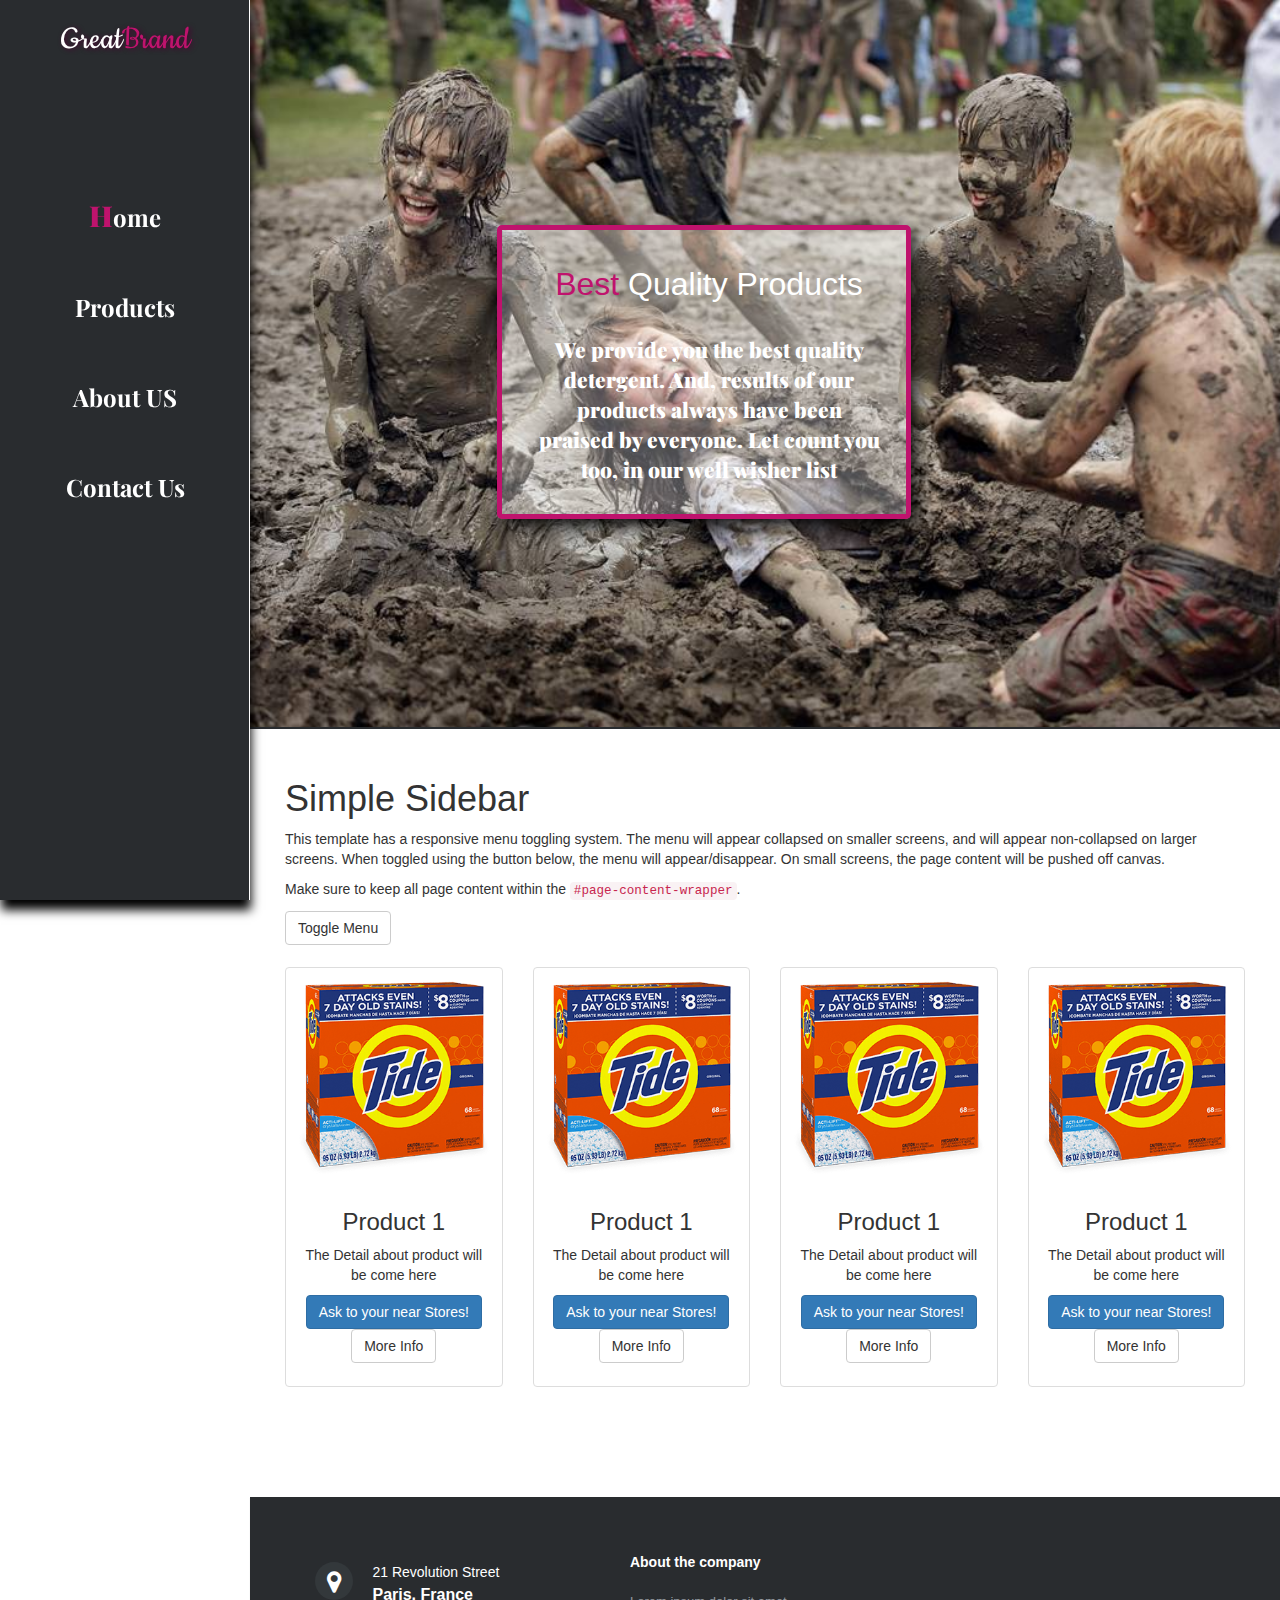
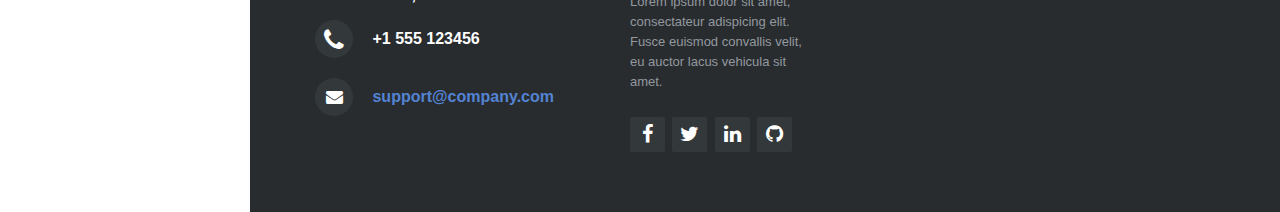
<file: index.html>
﻿<!DOCTYPE html>
<html lang="en">

<head>

    <meta charset="utf-8">
    <meta http-equiv="X-UA-Compatible" content="IE=edge">
    <meta name="viewport" content="width=device-width, initial-scale=1">
    <meta name="description" content="">
    <meta name="author" content="">

    <title>Pure Detergent</title>

    <!-- Bootstrap Core CSS -->
    <link href="css/bootstrap.min.css" rel="stylesheet">
    <link href="css/animation.css" rel="stylesheet" />
    <!-- Custom CSS -->
    <link href="css/simple-sidebar.css" rel="stylesheet">
   
    <link href="css/style.css" rel="stylesheet">
    <!--gooogle font added here---------------------------------->
      <link href='https://fonts.googleapis.com/css?family=Dosis:800' rel='stylesheet' type='text/css'>
     <link href='https://fonts.googleapis.com/css?family=Playfair+Display' rel='stylesheet' type='text/css'>
    <link href='https://fonts.googleapis.com/css?family=Oswald:400,700|Droid+Sans:400,700' rel='stylesheet' type='text/css'>
    <!-- HTML5 Shim and Respond.js IE8 support of HTML5 elements and media queries -->
    <!-- WARNING: Respond.js doesn't work if you view the page via file:// -->
    <!--[if lt IE 9]>
        <script src="https://oss.maxcdn.com/libs/html5shiv/3.7.0/html5shiv.js"></script>
        <script src="https://oss.maxcdn.com/libs/respond.js/1.4.2/respond.min.js"></script>
    <![endif]-->
    <!----------------------------------footer css---------------------------->
	<link rel="stylesheet" href="css/footer-distributed-with-address-and-phones.css">
	
	<link rel="stylesheet" href="http://maxcdn.bootstrapcdn.com/font-awesome/4.2.0/css/font-awesome.min.css">

	<link href="http://fonts.googleapis.com/css?family=Cookie" rel="stylesheet" type="text/css">
</head>

<body>

    <div id="wrapper">

        <!-- Sidebar -->
        <div id="sidebar-wrapper">
            <ul class="sidebar-nav">
                <li class="sidebar-brand">
                    <a href="#">
                       <h3>Great<span>Brand</span></h3>
                    </a>
                </li>
                <li>
                    <a href="index.html"><span class="color">H</span>ome</a>
                </li>
                <li>
                    <a href="product.html">Products</a>
                </li>
                <li>
                    <a href="about.html">About US</a>
                </li>
                <li>
                    <a href="contact.html">Contact Us</a>
                </li>
               
            </ul>
        </div>
        <!-- /#sidebar-wrapper -->

        <!-- Page Content -->
        <header>
              <div class=" bg_ic ">
                   <div class="i">
                       
                       <img src="img/bg/mud.jpg" alt="">
                   
                   <div class="c">
                       <div class="row">
                           <div class="col-md-12 animated shake">
                               <h1><span>Best</span> Quality Products</h1>
  <p> We provide you the best quality detergent. And, results 
                          of our products always have been praised by everyone. Let count you too, in our well wisher list  </p>
                           </div>
                       </div>
  
                   
  </div>
                      
                   </div>
                    </div>
        </header>
        
        <div id="page-content-wrapper">
            <div class="container-fluid margin">
                <div class="row ">
                    <div class="col-lg-12">
                        <h1>Simple Sidebar</h1>
                        <p>This template has a responsive menu toggling system. The menu will appear collapsed on smaller screens, and will appear non-collapsed on larger screens. When toggled using the button below, the menu will appear/disappear. On small screens, the page content will be pushed off canvas.</p>
                        <p>Make sure to keep all page content within the <code>#page-content-wrapper</code>.</p>
                        <a href="#menu-toggle" class="btn btn-default" id="menu-toggle">Toggle Menu</a>
                    </div>
                </div>
                </div>
                       <div class="container-fluid ">
                          <!--<div class="row text-center">
                              <div class="col-md-3 product">
                               <div class="sidbar1">
                  <div class="row">
                        <div class="col-md-4 ">
                            <img src="img/products/img1.png" />
                         </div>
                             <div class="col-md-8 ">
                                 <h4>Product 1</h4>
                                 <hr />
                                  <p>Information about that product.<br /> Some special features of that product </div>
                     </div>
                           </div></div>
                               <div class="col-md-3 product">
                               <div class="sidbar1">
                  <div class="row">
                        <div class="col-md-4 ">
                            <img src="img/products/img1.png" />
                         </div>
                             <div class="col-md-8 ">
                                 <h4>Product 1</h4>
                                 <hr />
                                  <p>Information about that product.<br /> Some special features of that product </div>
                     </div>
                           </div></div>
                             <div class="col-md-3 product">
                               <div class="sidbar1">
                  <div class="row">
                        <div class="col-md-4 ">
                            <img src="img/products/img1.png" />
                         </div>
                             <div class="col-md-8 ">
                                 <h4>Product 1</h4>
                                 <hr />
                                  <p>Information about that product.<br /> Some special features of that product </div>
                     </div>
                           </div></div>
                            
                             
                          </div>-->                          
                          
                     <div class="row text-center prodect-margin">

          <div class="col-md-3 col-sm-6 hero-feature">
                <div class="thumbnail">
                    <img src="img/products/img1.png" alt="">
                    <div class="caption">
                        <h3>Product 1</h3>
                        <p>The Detail about product will be come here</p>
                        <p>
                            <a href="#" class="btn btn-primary">Ask to your near Stores!</a> <a href="#" class="btn btn-default">More Info</a>
                        </p>
                    </div>
                </div>
            </div>
         <div class="col-md-3 col-sm-6 hero-feature">
                <div class="thumbnail">
                    <img src="img/products/img1.png" alt="">
                    <div class="caption">
                        <h3>Product 1</h3>
                        <p>The Detail about product will be come here</p>
                        <p>
                            <a href="#" class="btn btn-primary">Ask to your near Stores!</a> <a href="#" class="btn btn-default">More Info</a>
                        </p>
                    </div>
                </div>
            </div>
          <div class="col-md-3 col-sm-6 hero-feature">
                <div class="thumbnail">
                    <img src="img/products/img1.png" alt="">
                    <div class="caption">
                        <h3>Product 1</h3>
                        <p>The Detail about product will be come here</p>
                        <p>
                            <a href="#" class="btn btn-primary">Ask to your near Stores!</a> <a href="#" class="btn btn-default">More Info</a>
                        </p>
                    </div>
                </div>
            </div>
          <div class="col-md-3 col-sm-6 hero-feature">
                <div class="thumbnail">
                    <img src="img/products/img1.png" alt="">
                    <div class="caption">
                        <h3>Product 1</h3>
                        <p>The Detail about product will be come here</p>
                        <p>
                            <a href="#" class="btn btn-primary">Ask to your near Stores!</a> <a href="#" class="btn btn-default">More Info</a>
                        </p>
                    </div>
                </div>
            </div>
       
         </div>
         
                        
                              
                    </div>
                </div>
            <!-- /#page-content-wrapper -->
        
    <footer class="footer-distributed">	

			<div class="footer-center">

				<div>
					<i class="fa fa-map-marker"></i>
					<p><span>21 Revolution Street</span> Paris, France</p>
				</div>

				<div>
					<i class="fa fa-phone"></i>
					<p>+1 555 123456</p>
				</div>

				<div>
					<i class="fa fa-envelope"></i>
					<p><a href="mailto:support@company.com">support@company.com</a></p>
				</div>

			</div>

			<div class="footer-right">

				<p class="footer-company-about">
					<span>About the company</span>
					Lorem ipsum dolor sit amet, consectateur adispicing elit. Fusce euismod convallis velit, eu auctor lacus vehicula sit amet.
				</p>

				<div class="footer-icons">

					<a href="#"><i class="fa fa-facebook"></i></a>
					<a href="#"><i class="fa fa-twitter"></i></a>
					<a href="#"><i class="fa fa-linkedin"></i></a>
					<a href="#"><i class="fa fa-github"></i></a>

				</div>

			</div>

		</footer>

    </div>
    	
	
   
    <!-- /#wrapper -->

    <!-- jQuery -->
    <script src="js/jquery.js"></script>

    <!-- Bootstrap Core JavaScript -->
    <script src="js/bootstrap.min.js"></script>

    <!-- Menu Toggle Script -->
    <script>
    $("#menu-toggle").click(function(e) {
        e.preventDefault();
        $("#wrapper").toggleClass("toggled");
    });
    </script>

</body>

</html>
</file>
<file: css/style.css>
﻿body {
}

#message {

color:red;
font-weight:900;
font-size:1.5em;
}
.sidebar-nav li a h3 {
color: #ffffff;
font: normal 36px 'Cookie', cursive;
margin: 0;

}
.sidebar-nav li a h3 span {
    color: #bf136d;
        /*color: #5383d3;*/
    }
header span { color: #bf136d;
}
.sidebar-nav .color {

    color: #bf136d;
    font-size:larger;
    font-weight:bolder;
}
header{
	text-align: center;
    border-bottom:2px solid #292c2f ;
	margin-bottom:10px;
}

header h1{
	font: normal 32px/1.5 'Open Sans', sans-serif;
	
	padding-bottom: 16px;
}

.row img {
    
}
.img-center {
	margin: 0 auto;
}

.hero-spacer {
    margin-top: 50px;
}

.hero-feature {
    
max-width:400px;
max-height:400px;
margin-top:2px;
margin-bottom: 30px;
}
.prodect-margin {
margin-top:20px;
}
   

.bg_ic {

    width:100%


}
.i img {
   position:relative;
   /*left:-250px;*/
width:102%
}
.bg_ic .c {
  
    width: 30%;
    
    position: absolute;
    top: 25%;
    left:40%;
}

.c .row {color:white;
    font-family: 'Playfair Display', serif;
    font-weight: 900;
    font-size: 1.5em;
    box-shadow: black 5px 8px 20px;
    border: #bf136d 5px solid;
    padding: 10px 10px 20px 20px;
    border-radius: 5px;
    background: rgba(255,255,255,0.3);
}

/*end upper part of header------------------------------------*//**/
/*--------------------------products in colume -------------------------*/

.product{border:1px solid black;
         margin-left:20px;
    margin-top: 40px;
    box-shadow: #292c2f  2px 2px 2px ;    
    padding: 22px 22px 15px 22px;
}
.product img
{width:100%;
 height:180px;
 margin-top:20px;
 padding-right:0px;
 
    border-right: #808080 1px solid;
}
    .product hr {
    
    padding:0;
    margin:0;
    margin-bottom:10px;
    
    }
    /*--------------------------------end of products in colum-------------------*/



    /*----------------------------simple products---------------------------*/



    /*----------------------------end of simple products---------------------------*/


.footer ul li {
float:left;
padding-left:20px;
}
</file>
<file: css/footer-distributed-with-address-and-phones.css>
.footer-distributed{
	background-color: #292c2f;
	box-shadow: 0 1px 1px 0 rgba(0, 0, 0, 0.12);
	box-sizing: border-box;
	width: 100%;
	text-align: left;
	font: bold 16px sans-serif;

	padding: 55px 50px;
	margin-top: 80px;
  
}

.footer-distributed .footer-left,
.footer-distributed .footer-center,
.footer-distributed .footer-right{
	display: inline-block;
	vertical-align: top;
}

/* Footer left */

.footer-distributed .footer-left{
	width: 40%;
}

/* The company logo */

.footer-distributed h3{
	color:  #ffffff;
	font: normal 36px 'Cookie', cursive;
	margin: 0;
}

.footer-distributed h3 span{
	color:  #5383d3;
}

/* Footer links */

.footer-distributed .footer-links{
	color:  #ffffff;
	margin: 20px 0 12px;
	padding: 0;
}

.footer-distributed .footer-links a{
	display:inline-block;
	line-height: 1.8;
	text-decoration: none;
	color:  inherit;
}

.footer-distributed .footer-company-name{
	color:  #8f9296;
	font-size: 14px;
	font-weight: normal;
	margin: 0;
}

/* Footer Center */

.footer-distributed .footer-center{
	width: 35%;
}

.footer-distributed .footer-center i{
	background-color:  #33383b;
	color: #ffffff;
	font-size: 25px;
	width: 38px;
	height: 38px;
	border-radius: 50%;
	text-align: center;
	line-height: 42px;
	margin: 10px 15px;
	vertical-align: middle;
}

.footer-distributed .footer-center i.fa-envelope{
	font-size: 17px;
	line-height: 38px;
}

.footer-distributed .footer-center p{
	display: inline-block;
	color: #ffffff;
	vertical-align: middle;
	margin:0;
}

.footer-distributed .footer-center p span{
	display:block;
	font-weight: normal;
	font-size:14px;
	line-height:2;
}

.footer-distributed .footer-center p a{
	color:  #5383d3;
	text-decoration: none;;
}


/* Footer Right */

.footer-distributed .footer-right{
	width: 20%;
}

.footer-distributed .footer-company-about{
	line-height: 20px;
	color:  #92999f;
	font-size: 13px;
	font-weight: normal;
	margin: 0;
}

.footer-distributed .footer-company-about span{
	display: block;
	color:  #ffffff;
	font-size: 14px;
	font-weight: bold;
	margin-bottom: 20px;
}

.footer-distributed .footer-icons{
	margin-top: 25px;
}

.footer-distributed .footer-icons a{
	display: inline-block;
	width: 35px;
	height: 35px;
	cursor: pointer;
	background-color:  #33383b;
	border-radius: 2px;

	font-size: 20px;
	color: #ffffff;
	text-align: center;
	line-height: 35px;

	margin-right: 3px;
	margin-bottom: 5px;
}

/* If you don't want the footer to be responsive, remove these media queries */

@media (max-width: 880px) {

	.footer-distributed{
		font: bold 14px sans-serif;
	}

	.footer-distributed .footer-left,
	.footer-distributed .footer-center,
	.footer-distributed .footer-right{
		display: block;
		width: 100%;
		margin-bottom: 40px;
		text-align: center;
	}

	.footer-distributed .footer-center i{
		margin-left: 0;
	}

}
</file>
<file: css/simple-sidebar.css>
/*!
 * Start Bootstrap - Simple Sidebar HTML Template (http://startbootstrap.com)
 * Code licensed under the Apache License v2.0.
 * For details, see http://www.apache.org/licenses/LICENSE-2.0.
 */

/* Toggle Styles */

#wrapper {
    padding-left: 0;
    -webkit-transition: all 0.5s ease;
    -moz-transition: all 0.5s ease;
    -o-transition: all 0.5s ease;
    transition: all 0.5s ease;
}

#wrapper.toggled {
    padding-left: 250px;
}

#sidebar-wrapper {
    z-index: 1000;
    position: fixed;
    left: 250px;
    width: 0;
    height: 100%;
    margin-left: -250px;
    overflow-y: auto;
    
    /*background-color: rgba(0, 0, 0, 0.2);*/
    background-color: #292c2f;
   border-right: white 1px solid;
    box-shadow: black 1px 10px 10px;
    -webkit-transition: all 0.5s ease;
    -moz-transition: all 0.5s ease;
    -o-transition: all 0.5s ease;
    transition: all 0.5s ease;
}

#wrapper.toggled #sidebar-wrapper {
    width: 250px;
}
body {
    
}

#page-content-wrapper {
    width: 100%;
    position: absolute;
    padding: 15px;
}

#wrapper.toggled #page-content-wrapper {
    position: absolute;
    margin-right: -250px;
}

/* Sidebar Styles */

.sidebar-nav {
     position: absolute;
    top: 0;
    width: 230px;
    margin: 0;
    padding: 0;
    list-style: none;
}

.sidebar-nav li {
    text-align:center;
    text-indent: 20px;
    line-height: 40px;
}

.sidebar-nav li a {
    display: block;
    font-size:1em;
    margin-bottom:50px;
    font-family: 'Playfair Display', serif;
  /*font-family: 'Oswald', sans-serif !important;*/
  font-size: 24px;
  font-weight: 700;  text-decoration: none;
    color:#fff;
}

.sidebar-nav li a:hover {
    text-decoration: none;
    /*color: #898989;
    background: rgba(255,255,255,0.2);*/
}

.sidebar-nav li a:active,
.sidebar-nav li a:focus {
    text-decoration: none;
}

.sidebar-nav > .sidebar-brand {
    height: 65px;

    font-size: 50px;
    line-height: 60px;
    margin-bottom:130px;
}

.sidebar-nav > .sidebar-brand a {
    padding-top:20px;
    text-shadow:2px 1px 5px #490631;
    color: #cbc8c8; 
    font-size: 0.9em;
       
    font-family: 'Dosis', sans-serif;
    
  
}

.sidebar-nav > .sidebar-brand a:hover {
    color: #fff;
    background: none;
}

@media(min-width:768px) {
    #wrapper {
        padding-left: 250px;
    }

    #wrapper.toggled {
        padding-left: 0;
    }

    #sidebar-wrapper {
        width: 250px;
    }

    #wrapper.toggled #sidebar-wrapper {
        width: 0;
    }

    #page-content-wrapper {
        padding: 20px;
        position: relative;
    }

    #wrapper.toggled #page-content-wrapper {
        position: relative;
        margin-right: 0;
    }
}
    /*side bar setting is ended here--------------------------*/
</file>
